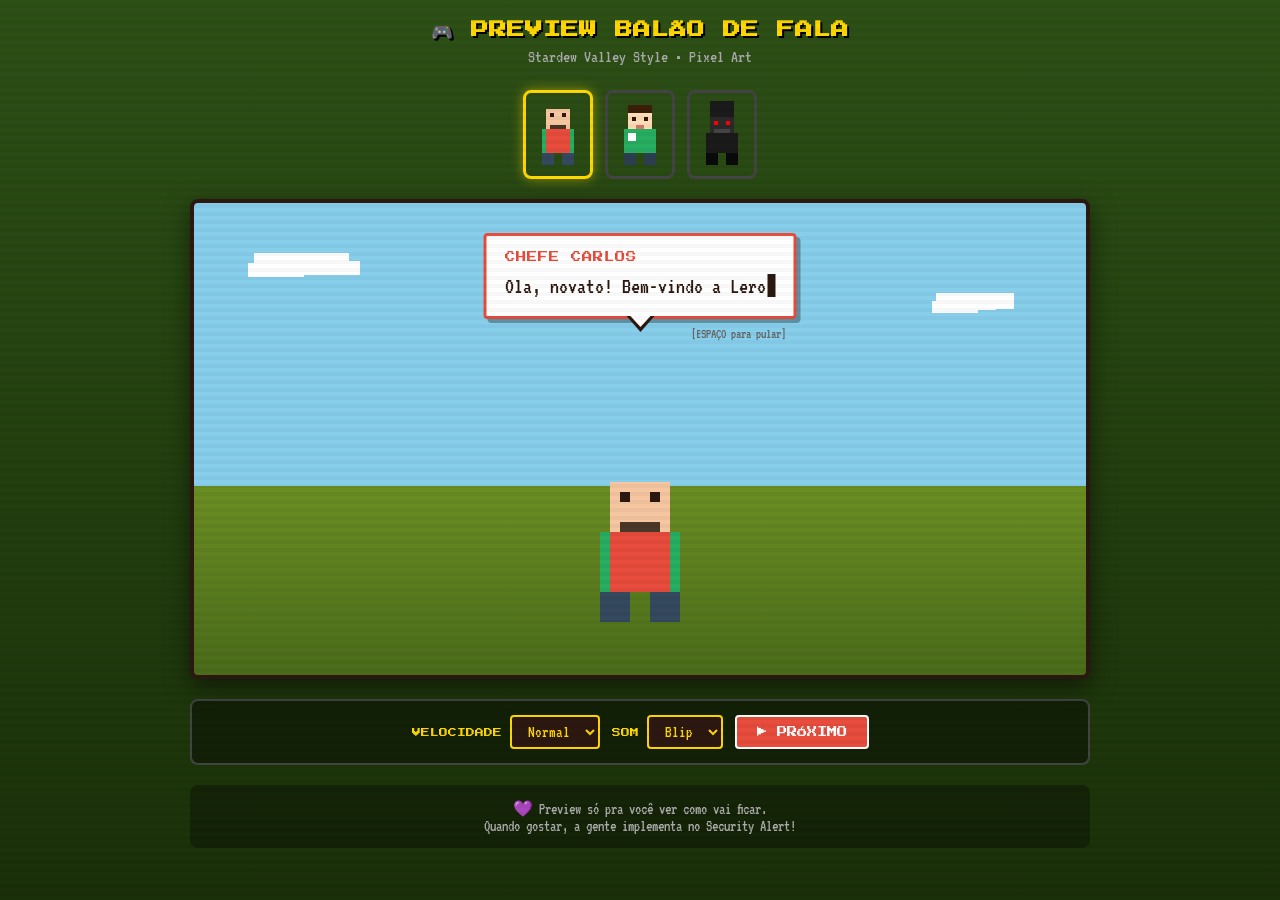
<file: static/preview-balao-fala.html>
<!DOCTYPE html>
<html lang="pt-BR">
<head>
<meta charset="UTF-8">
<title>Preview Balão de Fala - Stardew Style</title>
<link href="https://fonts.googleapis.com/css2?family=Press+Start+2P&family=VT323&display=swap" rel="stylesheet">
<style>
/* === RESET === */
*, *::before, *::after { margin:0; padding:0; box-sizing:border-box; }

/* === THEME === */
:root {
    --bg-dark: #1a3009;
    --gold: #ffd700;
    --bubble-bg: #fff;
    --bubble-border: #2c1810;
    --shadow: 0 8px 24px rgba(0,0,0,.5);
    --font-pixel: 'Press Start 2P', monospace;
    --font-mono: 'VT323', monospace;
}

body {
    font-family: var(--font-mono);
    background: linear-gradient(180deg, #2d5016, var(--bg-dark));
    min-height: 100vh;
    padding: 20px;
    color: #fff;
}

/* Efeito de scanlines CRT sutil */
body::after {
    content: '';
    position: fixed;
    inset: 0;
    background: repeating-linear-gradient(
        0deg, transparent, transparent 4px,
        rgba(0,0,0,.03) 4px, rgba(0,0,0,.03) 8px
    );
    pointer-events: none;
    z-index: 999;
}

.container { max-width: 900px; margin: 0 auto; position: relative; z-index: 1; }

/* === HEADER === */
h1 {
    font-family: var(--font-pixel);
    font-size: 1.1rem;
    text-align: center;
    margin-bottom: 6px;
    color: var(--gold);
    text-shadow: 2px 2px 0 #000;
}
.subtitle {
    text-align: center;
    font-size: 1.1rem;
    color: #aaa;
    margin-bottom: 24px;
}

/* === CHARACTER SELECTOR === */
.char-selector {
    display: flex;
    justify-content: center;
    gap: 12px;
    margin-bottom: 20px;
}
.char-btn {
    padding: 8px;
    background: transparent;
    border: 3px solid #444;
    border-radius: 8px;
    cursor: pointer;
    transition: all .2s;
}
.char-btn:hover { border-color: #fff; }
.char-btn.active {
    border-color: var(--gold);
    box-shadow: 0 0 12px rgba(255,215,0,.5);
}

/* === SCENE === */
.scene {
    position: relative;
    background: linear-gradient(180deg, #87ceeb 60%, #6b8e23 60%, #4a6b1a);
    border: 4px solid var(--bubble-border);
    border-radius: 8px;
    height: 480px;
    margin-bottom: 20px;
    overflow: hidden;
    box-shadow: var(--shadow);
}

/* Pixel clouds */
.cloud {
    position: absolute;
    background: white;
    top: 50px;
}
.cloud-1 { left: 60px; width: 60px; height: 18px;
    box-shadow: -8px 8px 0 -2px white, 18px 4px 0 -2px white, 35px 0 0 white, 48px 6px 0 -2px white; }
.cloud-2 { right: 100px; top: 90px; width: 50px; height: 16px;
    box-shadow: -6px 6px 0 -2px white, 12px 3px 0 -2px white, 28px 0 0 white; }

/* === CHARACTER === */
.character {
    position: absolute;
    bottom: 50px;
    left: 50%;
    transform: translateX(-50%);
    z-index: 2;
}

/* === SPEECH BUBBLE (Stardew style) === */
.bubble {
    position: absolute;
    top: 30px;
    left: 50%;
    transform: translateX(-50%);
    background: var(--bubble-bg);
    color: var(--bubble-border);
    padding: 14px 18px;
    border: 3px solid var(--bubble-border);
    border-radius: 4px;
    font-size: 1.4rem;
    line-height: 1.4;
    max-width: 600px;
    min-width: 260px;
    z-index: 10;
    box-shadow: 4px 4px 0 rgba(0,0,0,.3);
    animation: pop .3s ease-out;
}
@keyframes pop {
    0%   { transform: translateX(-50%) scale(.5); opacity: 0; }
    60%  { transform: translateX(-50%) scale(1.05); }
    100% { transform: translateX(-50%) scale(1); opacity: 1; }
}

/* Seta do balão */
.bubble::after {
    content: '';
    position: absolute;
    bottom: -16px; left: 50%;
    transform: translateX(-50%);
    border-left: 14px solid transparent;
    border-right: 14px solid transparent;
    border-top: 16px solid var(--bubble-border);
}
.bubble::before {
    content: '';
    position: absolute;
    bottom: -11px; left: 50%;
    transform: translateX(-50%);
    border-left: 11px solid transparent;
    border-right: 11px solid transparent;
    border-top: 12px solid var(--bubble-bg);
    z-index: 1;
}

.speaker {
    font-family: var(--font-pixel);
    font-size: .65rem;
    display: block;
    margin-bottom: 6px;
    letter-spacing: 1px;
}

.cursor {
    display: inline-block;
    width: 8px;
    height: 1em;
    background: var(--bubble-border);
    animation: blink .6s steps(2) infinite;
    vertical-align: text-bottom;
    margin-left: 2px;
}
@keyframes blink { 50% { opacity: 0; } }

.skip-hint {
    position: absolute;
    bottom: -28px;
    right: 8px;
    font-size: .85rem;
    color: #666;
    animation: pulse 2s infinite;
}
@keyframes pulse { 50% { opacity: .5; } }

/* === CONTROLS === */
.controls {
    display: flex;
    gap: 12px;
    flex-wrap: wrap;
    justify-content: center;
    margin-bottom: 20px;
    background: rgba(0,0,0,.4);
    padding: 14px;
    border-radius: 8px;
    border: 2px solid #444;
}
.control-group {
    display: flex;
    align-items: center;
    gap: 8px;
}
.control-group label {
    font-family: var(--font-pixel);
    font-size: .55rem;
    color: var(--gold);
}
select, button {
    font-family: var(--font-mono);
    font-size: 1.05rem;
    padding: 6px 12px;
    background: var(--bubble-border);
    color: var(--gold);
    border: 2px solid var(--gold);
    border-radius: 4px;
    cursor: pointer;
}
select:hover, button:hover { background: var(--gold); color: var(--bubble-border); }
button.primary {
    background: #e74c3c;
    color: #fff;
    border-color: #fff;
    font-family: var(--font-pixel);
    font-size: .65rem;
    padding: 10px 20px;
}
button.primary:hover { background: #fff; color: #e74c3c; }

/* === PIXEL ART (mantém nitidez) === */
.pixel {
    image-rendering: pixelated;
    image-rendering: crisp-edges;
}

/* === FOOTER === */
.footer {
    text-align: center;
    padding: 14px;
    background: rgba(0,0,0,.3);
    border-radius: 8px;
    color: #aaa;
    font-size: 1rem;
}
</style>
</head>
<body>
<div class="container">
    <h1>🎮 PREVIEW BALÃO DE FALA</h1>
    <p class="subtitle">Stardew Valley Style • Pixel Art</p>

    <!-- Seletor de personagem -->
    <div class="char-selector">
        <button class="char-btn active" data-char="carlos" title="Chefe Carlos">
            <svg class="pixel" width="48" height="64" viewBox="0 0 12 16">
                <rect x="3" y="2" width="6" height="5" fill="#f5c6a0"/>
                <rect x="4" y="3" width="1" height="1" fill="#2c1810"/>
                <rect x="7" y="3" width="1" height="1" fill="#2c1810"/>
                <rect x="4" y="6" width="4" height="1" fill="#4a3728"/>
                <rect x="2" y="7" width="8" height="6" fill="#e74c3c"/>
                <rect x="2" y="7" width="1" height="6" fill="#27ae60"/>
                <rect x="9" y="7" width="1" height="6" fill="#27ae60"/>
                <rect x="2" y="13" width="3" height="3" fill="#34495e"/>
                <rect x="7" y="13" width="3" height="3" fill="#34495e"/>
            </svg>
        </button>
        <button class="char-btn" data-char="novato" title="Novato(a)">
            <svg class="pixel" width="48" height="64" viewBox="0 0 12 16">
                <rect x="3" y="1" width="6" height="4" fill="#3a1f0a"/>
                <rect x="3" y="3" width="6" height="4" fill="#fddcb5"/>
                <rect x="4" y="4" width="1" height="1" fill="#2c1810"/>
                <rect x="7" y="4" width="1" height="1" fill="#2c1810"/>
                <rect x="5" y="6" width="2" height="1" fill="#d47a6a"/>
                <rect x="2" y="7" width="8" height="6" fill="#27ae60"/>
                <rect x="3" y="8" width="2" height="2" fill="#fff"/>
                <rect x="2" y="13" width="3" height="3" fill="#2c3e50"/>
                <rect x="7" y="13" width="3" height="3" fill="#2c3e50"/>
            </svg>
        </button>
        <button class="char-btn" data-char="hacker" title="Hacker">
            <svg class="pixel" width="48" height="64" viewBox="0 0 12 16">
                <rect x="3" y="0" width="6" height="8" fill="#1a1a1a"/>
                <rect x="3" y="4" width="6" height="4" fill="#2a2a2a"/>
                <rect x="4" y="5" width="1" height="1" fill="#ff0000"/>
                <rect x="7" y="5" width="1" height="1" fill="#ff0000"/>
                <rect x="4" y="7" width="4" height="1" fill="#444"/>
                <rect x="2" y="8" width="8" height="5" fill="#1a1a1a"/>
                <rect x="2" y="13" width="3" height="3" fill="#0a0a0a"/>
                <rect x="7" y="13" width="3" height="3" fill="#0a0a0a"/>
            </svg>
        </button>
    </div>

    <!-- Cena -->
    <div class="scene">
        <div class="cloud cloud-1"></div>
        <div class="cloud cloud-2"></div>

        <div id="bubble" class="bubble" style="border-color: #e74c3c">
            <span id="speaker" class="speaker" style="color: #e74c3c">CHEFE CARLOS</span>
            <span id="text"></span>
            <span class="skip-hint">[ESPAÇO para pular]</span>
        </div>

        <div class="character" id="character"></div>
    </div>

    <!-- Controles -->
    <div class="controls">
        <div class="control-group">
            <label>VELOCIDADE</label>
            <select id="speed">
                <option value="80">Lenta</option>
                <option value="40" selected>Normal</option>
                <option value="20">Rápida</option>
            </select>
        </div>
        <div class="control-group">
            <label>SOM</label>
            <select id="sound">
                <option value="off">Mudo</option>
                <option value="on" selected>Blip</option>
            </select>
        </div>
        <button class="primary" id="nextBtn">▶ PRÓXIMO</button>
    </div>

    <p class="footer">💜 Preview só pra você ver como vai ficar.<br>
    Quando gostar, a gente implementa no Security Alert!</p>
</div>

<script>
// === DADOS (personagem + falas) ===
const DATA = {
    carlos: {
        name: 'CHEFE CARLOS',
        color: '#e74c3c',
        svg: `<svg class="pixel" width="120" height="160" viewBox="0 0 12 16">
            <rect x="3" y="2" width="6" height="5" fill="#f5c6a0"/>
            <rect x="4" y="3" width="1" height="1" fill="#2c1810"/>
            <rect x="7" y="3" width="1" height="1" fill="#2c1810"/>
            <rect x="4" y="6" width="4" height="1" fill="#4a3728"/>
            <rect x="2" y="7" width="8" height="6" fill="#e74c3c"/>
            <rect x="2" y="7" width="1" height="6" fill="#27ae60"/>
            <rect x="9" y="7" width="1" height="6" fill="#27ae60"/>
            <rect x="2" y="13" width="3" height="3" fill="#34495e"/>
            <rect x="7" y="13" width="3" height="3" fill="#34495e"/>
        </svg>`,
        lines: [
            "Ola, novato! Bem-vindo a Leroy Merlin! Eu sou o Carlos, seu mentor.",
            "Hoje vamos aprender sobre senhas fortes. Senhas fracas sao a porta de entrada para hackers!",
            "Muito bem! Voce tem um futuro brilhante aqui na empresa!",
            "Cuidado com phishing! Sempre verifique o remetente antes de clicar em qualquer link."
        ]
    },
    novato: {
        name: 'JOGADOR NOVATO',
        color: '#27ae60',
        svg: `<svg class="pixel" width="120" height="160" viewBox="0 0 12 16">
            <rect x="3" y="1" width="6" height="4" fill="#3a1f0a"/>
            <rect x="3" y="3" width="6" height="4" fill="#fddcb5"/>
            <rect x="4" y="4" width="1" height="1" fill="#2c1810"/>
            <rect x="7" y="4" width="1" height="1" fill="#2c1810"/>
            <rect x="5" y="6" width="2" height="1" fill="#d47a6a"/>
            <rect x="2" y="7" width="8" height="6" fill="#27ae60"/>
            <rect x="3" y="8" width="2" height="2" fill="#fff"/>
            <rect x="2" y="13" width="3" height="3" fill="#2c3e50"/>
            <rect x="7" y="13" width="3" height="3" fill="#2c3e50"/>
        </svg>`,
        lines: [
            "Ola, chefe! Estou pronto para aprender!",
            "Nossa, nao fazia ideia que senhas eram tao importantes!",
            "Vou ficar atento aos ataques de phishing, prometo!"
        ]
    },
    hacker: {
        name: 'H4CK3R 0SCUR0',
        color: '#ff0000',
        svg: `<svg class="pixel" width="120" height="160" viewBox="0 0 12 16">
            <rect x="3" y="0" width="6" height="8" fill="#1a1a1a"/>
            <rect x="3" y="4" width="6" height="4" fill="#2a2a2a"/>
            <rect x="4" y="5" width="1" height="1" fill="#ff0000"/>
            <rect x="7" y="5" width="1" height="1" fill="#ff0000"/>
            <rect x="4" y="7" width="4" height="1" fill="#444"/>
            <rect x="2" y="8" width="8" height="5" fill="#1a1a1a"/>
            <rect x="2" y="13" width="3" height="3" fill="#0a0a0a"/>
            <rect x="7" y="13" width="3" height="3" fill="#0a0a0a"/>
        </svg>`,
        lines: [
            "Muhahahaha! Mais uma vitima caiu no meu phishing...",
            "Sua senha de '123456' nao vai te salvar!",
            "Voce nunca vai descobrir meu plano maligno!"
        ]
    }
};

// === STATE ===
let cur = 'carlos';
let line = 0;
let typing = false;
let timer = null;
let audio = null;

// === TYPEWRITER (letra por letra) ===
function type(text) {
    const el = document.getElementById('text');
    const speed = +document.getElementById('speed').value;
    let i = 0;
    clearInterval(timer);
    el.innerHTML = '<span class="cursor"></span>';
    typing = true;

    timer = setInterval(() => {
        if (i < text.length) {
            el.innerHTML = text.substring(0, ++i) + '<span class="cursor"></span>';
            blip();
        } else {
            clearInterval(timer);
            typing = false;
            setTimeout(() => el.innerHTML = text, 800);
        }
    }, speed);
}

function skip() {
    if (!typing) return;
    clearInterval(timer);
    document.getElementById('text').innerHTML = DATA[cur].lines[line];
    typing = false;
}

// === SOM (blip estilo máquina de escrever) ===
function blip() {
    if (document.getElementById('sound').value !== 'on') return;
    try {
        audio ??= new (AudioContext || webkitAudioContext)();
        const osc = audio.createOscillator();
        const gain = audio.createGain();
        osc.type = 'square';
        osc.frequency.value = 800 + Math.random() * 200;
        gain.gain.value = .05;
        osc.connect(gain).connect(audio.destination);
        osc.start();
        gain.gain.exponentialRampToValueAtTime(.001, audio.currentTime + .05);
        osc.stop(audio.currentTime + .05);
    } catch {}
}

// === SWITCH PERSONAGEM ===
function switchChar(key) {
    cur = key;
    line = 0;
    const d = DATA[key];
    document.querySelectorAll('.char-btn').forEach(b => b.classList.toggle('active', b.dataset.char === key));
    document.getElementById('character').innerHTML = d.svg;
    document.getElementById('speaker').textContent = d.name;
    document.getElementById('speaker').style.color = d.color;
    document.getElementById('bubble').style.borderColor = d.color;
    const bubble = document.getElementById('bubble');
    bubble.style.animation = 'none';
    bubble.offsetHeight; // reflow
    bubble.style.animation = '';
    type(d.lines[0]);
}

function next() {
    if (typing) return skip();
    line = (line + 1) % DATA[cur].lines.length;
    type(DATA[cur].lines[line]);
}

// === EVENTS ===
document.getElementById('nextBtn').addEventListener('click', next);
document.querySelectorAll('.char-btn').forEach(b => b.addEventListener('click', () => switchChar(b.dataset.char)));
document.addEventListener('keydown', e => { if (e.code === 'Space') { e.preventDefault(); next(); } });

// === INIT ===
switchChar('carlos');
</script>
</body>
</html>
</file>
